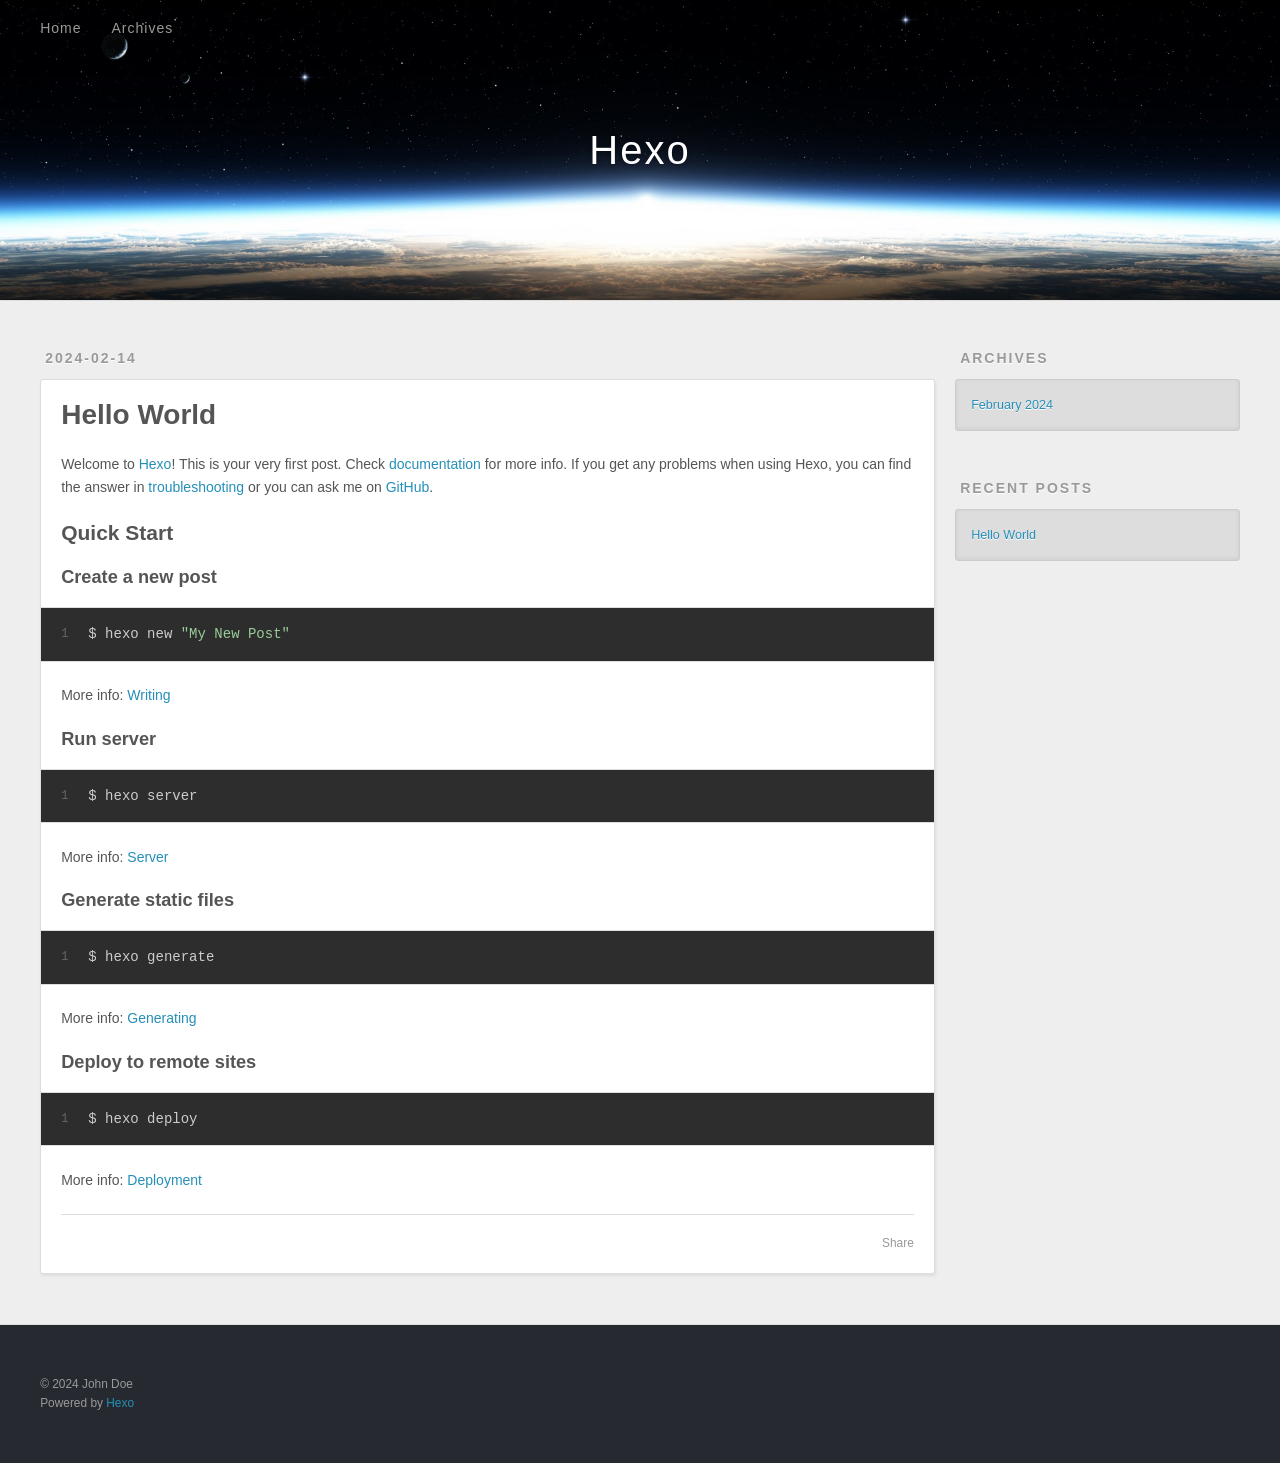
<file: index.html>
<!DOCTYPE html>
<html>
<head>
  <meta charset="utf-8">
  
  
  <title>Hexo</title>
  <meta name="viewport" content="width=device-width, initial-scale=1, shrink-to-fit=no">
  <meta property="og:type" content="website">
<meta property="og:title" content="Hexo">
<meta property="og:url" content="http://example.com/index.html">
<meta property="og:site_name" content="Hexo">
<meta property="og:locale" content="en_US">
<meta property="article:author" content="John Doe">
<meta name="twitter:card" content="summary">
  
    <link rel="alternate" href="/atom.xml" title="Hexo" type="application/atom+xml">
  
  
    <link rel="shortcut icon" href="/favicon.png">
  
  
  
<link rel="stylesheet" href="/css/style.css">

  
    
<link rel="stylesheet" href="/fancybox/jquery.fancybox.min.css">

  
  
<meta name="generator" content="Hexo 7.1.1"></head>

<body>
  <div id="container">
    <div id="wrap">
      <header id="header">
  <div id="banner"></div>
  <div id="header-outer" class="outer">
    <div id="header-title" class="inner">
      <h1 id="logo-wrap">
        <a href="/" id="logo">Hexo</a>
      </h1>
      
    </div>
    <div id="header-inner" class="inner">
      <nav id="main-nav">
        <a id="main-nav-toggle" class="nav-icon"><span class="fa fa-bars"></span></a>
        
          <a class="main-nav-link" href="/">Home</a>
        
          <a class="main-nav-link" href="/archives">Archives</a>
        
      </nav>
      <nav id="sub-nav">
        
        
          <a class="nav-icon" href="/atom.xml" title="RSS Feed"><span class="fa fa-rss"></span></a>
        
        <a class="nav-icon nav-search-btn" title="Search"><span class="fa fa-search"></span></a>
      </nav>
      <div id="search-form-wrap">
        <form action="//google.com/search" method="get" accept-charset="UTF-8" class="search-form"><input type="search" name="q" class="search-form-input" placeholder="Search"><button type="submit" class="search-form-submit">&#xF002;</button><input type="hidden" name="sitesearch" value="http://example.com"></form>
      </div>
    </div>
  </div>
</header>

      <div class="outer">
        <section id="main">
  
    <article id="post-hello-world" class="h-entry article article-type-post" itemprop="blogPost" itemscope itemtype="https://schema.org/BlogPosting">
  <div class="article-meta">
    <a href="/2024/02/14/hello-world/" class="article-date">
  <time class="dt-published" datetime="2024-02-14T13:59:32.841Z" itemprop="datePublished">2024-02-14</time>
</a>
    
  </div>
  <div class="article-inner">
    
    
      <header class="article-header">
        
  
    <h1 itemprop="name">
      <a class="p-name article-title" href="/2024/02/14/hello-world/">Hello World</a>
    </h1>
  

      </header>
    
    <div class="e-content article-entry" itemprop="articleBody">
      
        <p>Welcome to <a target="_blank" rel="noopener" href="https://hexo.io/">Hexo</a>! This is your very first post. Check <a target="_blank" rel="noopener" href="https://hexo.io/docs/">documentation</a> for more info. If you get any problems when using Hexo, you can find the answer in <a target="_blank" rel="noopener" href="https://hexo.io/docs/troubleshooting.html">troubleshooting</a> or you can ask me on <a target="_blank" rel="noopener" href="https://github.com/hexojs/hexo/issues">GitHub</a>.</p>
<h2 id="Quick-Start"><a href="#Quick-Start" class="headerlink" title="Quick Start"></a>Quick Start</h2><h3 id="Create-a-new-post"><a href="#Create-a-new-post" class="headerlink" title="Create a new post"></a>Create a new post</h3><figure class="highlight bash"><table><tr><td class="gutter"><pre><span class="line">1</span><br></pre></td><td class="code"><pre><span class="line">$ hexo new <span class="string">&quot;My New Post&quot;</span></span><br></pre></td></tr></table></figure>

<p>More info: <a target="_blank" rel="noopener" href="https://hexo.io/docs/writing.html">Writing</a></p>
<h3 id="Run-server"><a href="#Run-server" class="headerlink" title="Run server"></a>Run server</h3><figure class="highlight bash"><table><tr><td class="gutter"><pre><span class="line">1</span><br></pre></td><td class="code"><pre><span class="line">$ hexo server</span><br></pre></td></tr></table></figure>

<p>More info: <a target="_blank" rel="noopener" href="https://hexo.io/docs/server.html">Server</a></p>
<h3 id="Generate-static-files"><a href="#Generate-static-files" class="headerlink" title="Generate static files"></a>Generate static files</h3><figure class="highlight bash"><table><tr><td class="gutter"><pre><span class="line">1</span><br></pre></td><td class="code"><pre><span class="line">$ hexo generate</span><br></pre></td></tr></table></figure>

<p>More info: <a target="_blank" rel="noopener" href="https://hexo.io/docs/generating.html">Generating</a></p>
<h3 id="Deploy-to-remote-sites"><a href="#Deploy-to-remote-sites" class="headerlink" title="Deploy to remote sites"></a>Deploy to remote sites</h3><figure class="highlight bash"><table><tr><td class="gutter"><pre><span class="line">1</span><br></pre></td><td class="code"><pre><span class="line">$ hexo deploy</span><br></pre></td></tr></table></figure>

<p>More info: <a target="_blank" rel="noopener" href="https://hexo.io/docs/one-command-deployment.html">Deployment</a></p>

      
    </div>
    <footer class="article-footer">
      <a data-url="http://example.com/2024/02/14/hello-world/" data-id="clslv1ocb0000jsuz7zkfahkt" data-title="Hello World" class="article-share-link"><span class="fa fa-share">Share</span></a>
      
      
      
    </footer>
  </div>
  
</article>



  


</section>
        
          <aside id="sidebar">
  
    

  
    

  
    
  
    
  <div class="widget-wrap">
    <h3 class="widget-title">Archives</h3>
    <div class="widget">
      <ul class="archive-list"><li class="archive-list-item"><a class="archive-list-link" href="/archives/2024/02/">February 2024</a></li></ul>
    </div>
  </div>


  
    
  <div class="widget-wrap">
    <h3 class="widget-title">Recent Posts</h3>
    <div class="widget">
      <ul>
        
          <li>
            <a href="/2024/02/14/hello-world/">Hello World</a>
          </li>
        
      </ul>
    </div>
  </div>

  
</aside>
        
      </div>
      <footer id="footer">
  
  <div class="outer">
    <div id="footer-info" class="inner">
      
      &copy; 2024 John Doe<br>
      Powered by <a href="https://hexo.io/" target="_blank">Hexo</a>
    </div>
  </div>
</footer>

    </div>
    <nav id="mobile-nav">
  
    <a href="/" class="mobile-nav-link">Home</a>
  
    <a href="/archives" class="mobile-nav-link">Archives</a>
  
</nav>
    


<script src="/js/jquery-3.6.4.min.js"></script>



  
<script src="/fancybox/jquery.fancybox.min.js"></script>




<script src="/js/script.js"></script>





  </div>
</body>
</html>
</file>
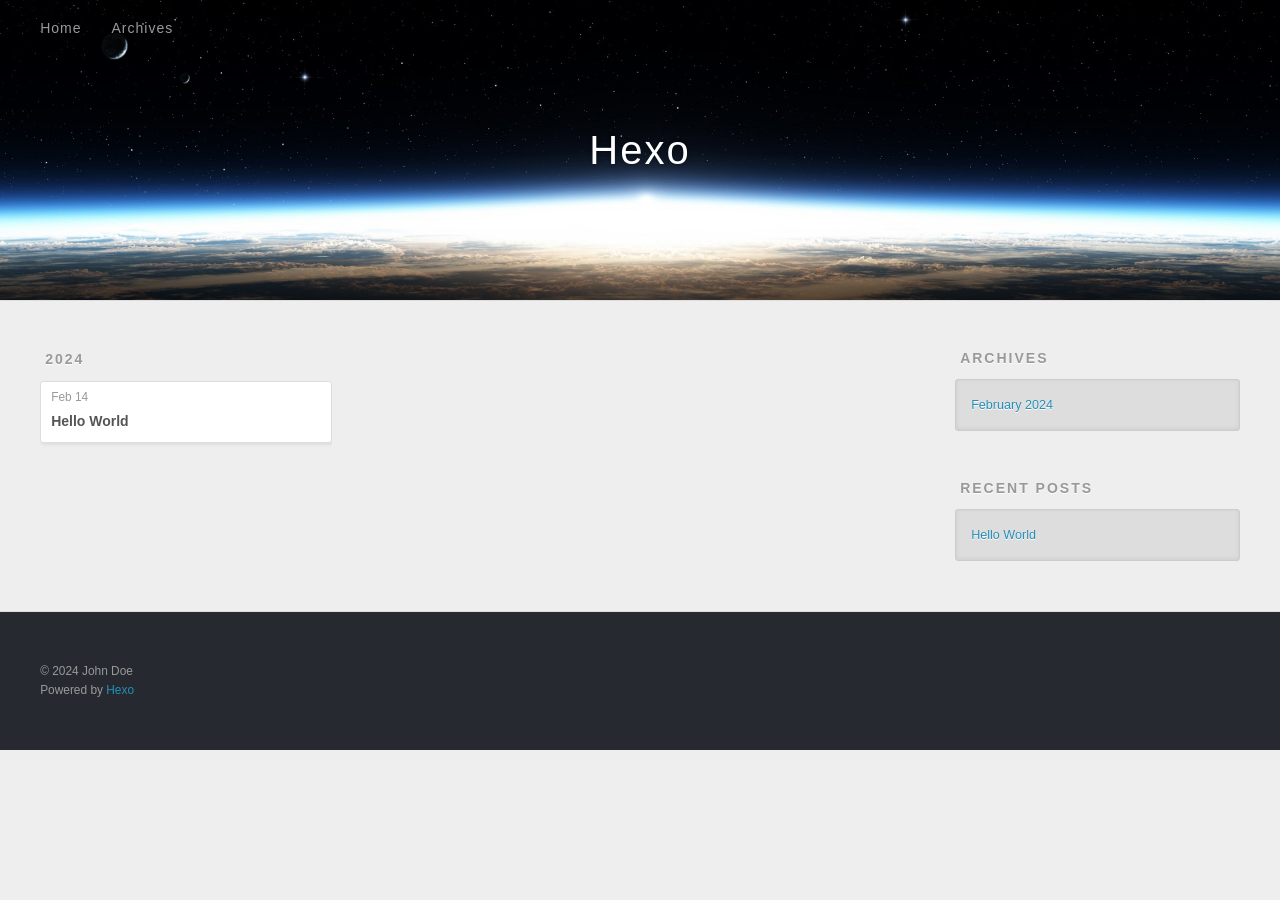
<file: archives/index.html>
<!DOCTYPE html>
<html>
<head>
  <meta charset="utf-8">
  
  
  <title>Archives | Hexo</title>
  <meta name="viewport" content="width=device-width, initial-scale=1, shrink-to-fit=no">
  <meta property="og:type" content="website">
<meta property="og:title" content="Hexo">
<meta property="og:url" content="http://example.com/archives/index.html">
<meta property="og:site_name" content="Hexo">
<meta property="og:locale" content="en_US">
<meta property="article:author" content="John Doe">
<meta name="twitter:card" content="summary">
  
    <link rel="alternate" href="/atom.xml" title="Hexo" type="application/atom+xml">
  
  
    <link rel="shortcut icon" href="/favicon.png">
  
  
  
<link rel="stylesheet" href="/css/style.css">

  
    
<link rel="stylesheet" href="/fancybox/jquery.fancybox.min.css">

  
  
<meta name="generator" content="Hexo 7.1.1"></head>

<body>
  <div id="container">
    <div id="wrap">
      <header id="header">
  <div id="banner"></div>
  <div id="header-outer" class="outer">
    <div id="header-title" class="inner">
      <h1 id="logo-wrap">
        <a href="/" id="logo">Hexo</a>
      </h1>
      
    </div>
    <div id="header-inner" class="inner">
      <nav id="main-nav">
        <a id="main-nav-toggle" class="nav-icon"><span class="fa fa-bars"></span></a>
        
          <a class="main-nav-link" href="/">Home</a>
        
          <a class="main-nav-link" href="/archives">Archives</a>
        
      </nav>
      <nav id="sub-nav">
        
        
          <a class="nav-icon" href="/atom.xml" title="RSS Feed"><span class="fa fa-rss"></span></a>
        
        <a class="nav-icon nav-search-btn" title="Search"><span class="fa fa-search"></span></a>
      </nav>
      <div id="search-form-wrap">
        <form action="//google.com/search" method="get" accept-charset="UTF-8" class="search-form"><input type="search" name="q" class="search-form-input" placeholder="Search"><button type="submit" class="search-form-submit">&#xF002;</button><input type="hidden" name="sitesearch" value="http://example.com"></form>
      </div>
    </div>
  </div>
</header>

      <div class="outer">
        <section id="main">
  
  
    
    
      
      
      <section class="archives-wrap">
        <div class="archive-year-wrap">
          <a href="/archives/2024" class="archive-year">2024</a>
        </div>
        <div class="archives">
    
    <article class="archive-article archive-type-post">
  <div class="archive-article-inner">
    <header class="archive-article-header">
      <a href="/2024/02/14/hello-world/" class="archive-article-date">
  <time class="dt-published" datetime="2024-02-14T13:59:32.841Z" itemprop="datePublished">Feb 14</time>
</a>
      
  
    <h1 itemprop="name">
      <a class="archive-article-title" href="/2024/02/14/hello-world/">Hello World</a>
    </h1>
  

    </header>
  </div>
</article>
  
  
    </div></section>
  


</section>
        
          <aside id="sidebar">
  
    

  
    

  
    
  
    
  <div class="widget-wrap">
    <h3 class="widget-title">Archives</h3>
    <div class="widget">
      <ul class="archive-list"><li class="archive-list-item"><a class="archive-list-link" href="/archives/2024/02/">February 2024</a></li></ul>
    </div>
  </div>


  
    
  <div class="widget-wrap">
    <h3 class="widget-title">Recent Posts</h3>
    <div class="widget">
      <ul>
        
          <li>
            <a href="/2024/02/14/hello-world/">Hello World</a>
          </li>
        
      </ul>
    </div>
  </div>

  
</aside>
        
      </div>
      <footer id="footer">
  
  <div class="outer">
    <div id="footer-info" class="inner">
      
      &copy; 2024 John Doe<br>
      Powered by <a href="https://hexo.io/" target="_blank">Hexo</a>
    </div>
  </div>
</footer>

    </div>
    <nav id="mobile-nav">
  
    <a href="/" class="mobile-nav-link">Home</a>
  
    <a href="/archives" class="mobile-nav-link">Archives</a>
  
</nav>
    


<script src="/js/jquery-3.6.4.min.js"></script>



  
<script src="/fancybox/jquery.fancybox.min.js"></script>




<script src="/js/script.js"></script>





  </div>
</body>
</html>
</file>
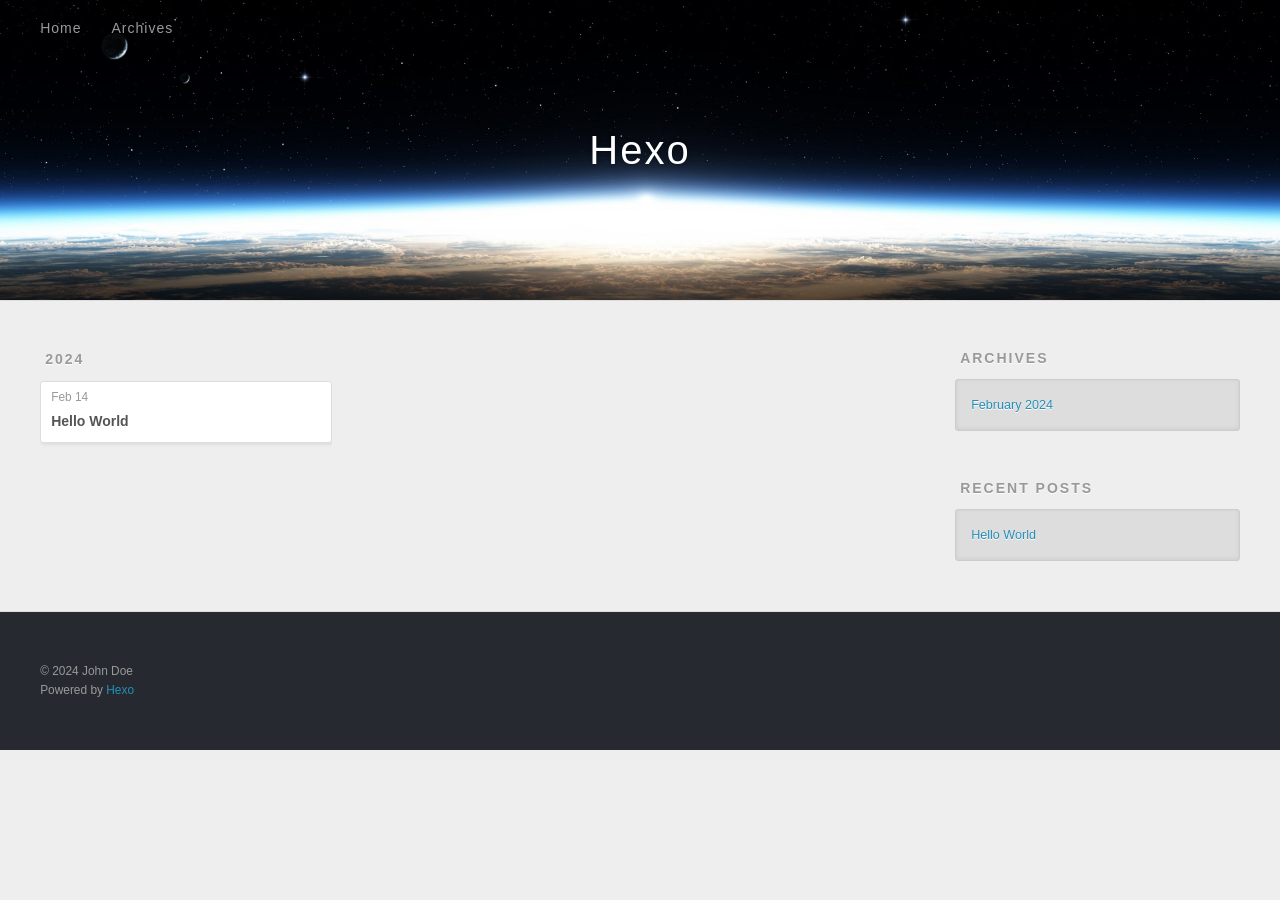
<file: archives/2024/index.html>
<!DOCTYPE html>
<html>
<head>
  <meta charset="utf-8">
  
  
  <title>Archives: 2024 | Hexo</title>
  <meta name="viewport" content="width=device-width, initial-scale=1, shrink-to-fit=no">
  <meta property="og:type" content="website">
<meta property="og:title" content="Hexo">
<meta property="og:url" content="http://example.com/archives/2024/index.html">
<meta property="og:site_name" content="Hexo">
<meta property="og:locale" content="en_US">
<meta property="article:author" content="John Doe">
<meta name="twitter:card" content="summary">
  
    <link rel="alternate" href="/atom.xml" title="Hexo" type="application/atom+xml">
  
  
    <link rel="shortcut icon" href="/favicon.png">
  
  
  
<link rel="stylesheet" href="/css/style.css">

  
    
<link rel="stylesheet" href="/fancybox/jquery.fancybox.min.css">

  
  
<meta name="generator" content="Hexo 7.1.1"></head>

<body>
  <div id="container">
    <div id="wrap">
      <header id="header">
  <div id="banner"></div>
  <div id="header-outer" class="outer">
    <div id="header-title" class="inner">
      <h1 id="logo-wrap">
        <a href="/" id="logo">Hexo</a>
      </h1>
      
    </div>
    <div id="header-inner" class="inner">
      <nav id="main-nav">
        <a id="main-nav-toggle" class="nav-icon"><span class="fa fa-bars"></span></a>
        
          <a class="main-nav-link" href="/">Home</a>
        
          <a class="main-nav-link" href="/archives">Archives</a>
        
      </nav>
      <nav id="sub-nav">
        
        
          <a class="nav-icon" href="/atom.xml" title="RSS Feed"><span class="fa fa-rss"></span></a>
        
        <a class="nav-icon nav-search-btn" title="Search"><span class="fa fa-search"></span></a>
      </nav>
      <div id="search-form-wrap">
        <form action="//google.com/search" method="get" accept-charset="UTF-8" class="search-form"><input type="search" name="q" class="search-form-input" placeholder="Search"><button type="submit" class="search-form-submit">&#xF002;</button><input type="hidden" name="sitesearch" value="http://example.com"></form>
      </div>
    </div>
  </div>
</header>

      <div class="outer">
        <section id="main">
  
  
    
    
      
      
      <section class="archives-wrap">
        <div class="archive-year-wrap">
          <a href="/archives/2024" class="archive-year">2024</a>
        </div>
        <div class="archives">
    
    <article class="archive-article archive-type-post">
  <div class="archive-article-inner">
    <header class="archive-article-header">
      <a href="/2024/02/14/hello-world/" class="archive-article-date">
  <time class="dt-published" datetime="2024-02-14T13:59:32.841Z" itemprop="datePublished">Feb 14</time>
</a>
      
  
    <h1 itemprop="name">
      <a class="archive-article-title" href="/2024/02/14/hello-world/">Hello World</a>
    </h1>
  

    </header>
  </div>
</article>
  
  
    </div></section>
  


</section>
        
          <aside id="sidebar">
  
    

  
    

  
    
  
    
  <div class="widget-wrap">
    <h3 class="widget-title">Archives</h3>
    <div class="widget">
      <ul class="archive-list"><li class="archive-list-item"><a class="archive-list-link" href="/archives/2024/02/">February 2024</a></li></ul>
    </div>
  </div>


  
    
  <div class="widget-wrap">
    <h3 class="widget-title">Recent Posts</h3>
    <div class="widget">
      <ul>
        
          <li>
            <a href="/2024/02/14/hello-world/">Hello World</a>
          </li>
        
      </ul>
    </div>
  </div>

  
</aside>
        
      </div>
      <footer id="footer">
  
  <div class="outer">
    <div id="footer-info" class="inner">
      
      &copy; 2024 John Doe<br>
      Powered by <a href="https://hexo.io/" target="_blank">Hexo</a>
    </div>
  </div>
</footer>

    </div>
    <nav id="mobile-nav">
  
    <a href="/" class="mobile-nav-link">Home</a>
  
    <a href="/archives" class="mobile-nav-link">Archives</a>
  
</nav>
    


<script src="/js/jquery-3.6.4.min.js"></script>



  
<script src="/fancybox/jquery.fancybox.min.js"></script>




<script src="/js/script.js"></script>





  </div>
</body>
</html>
</file>
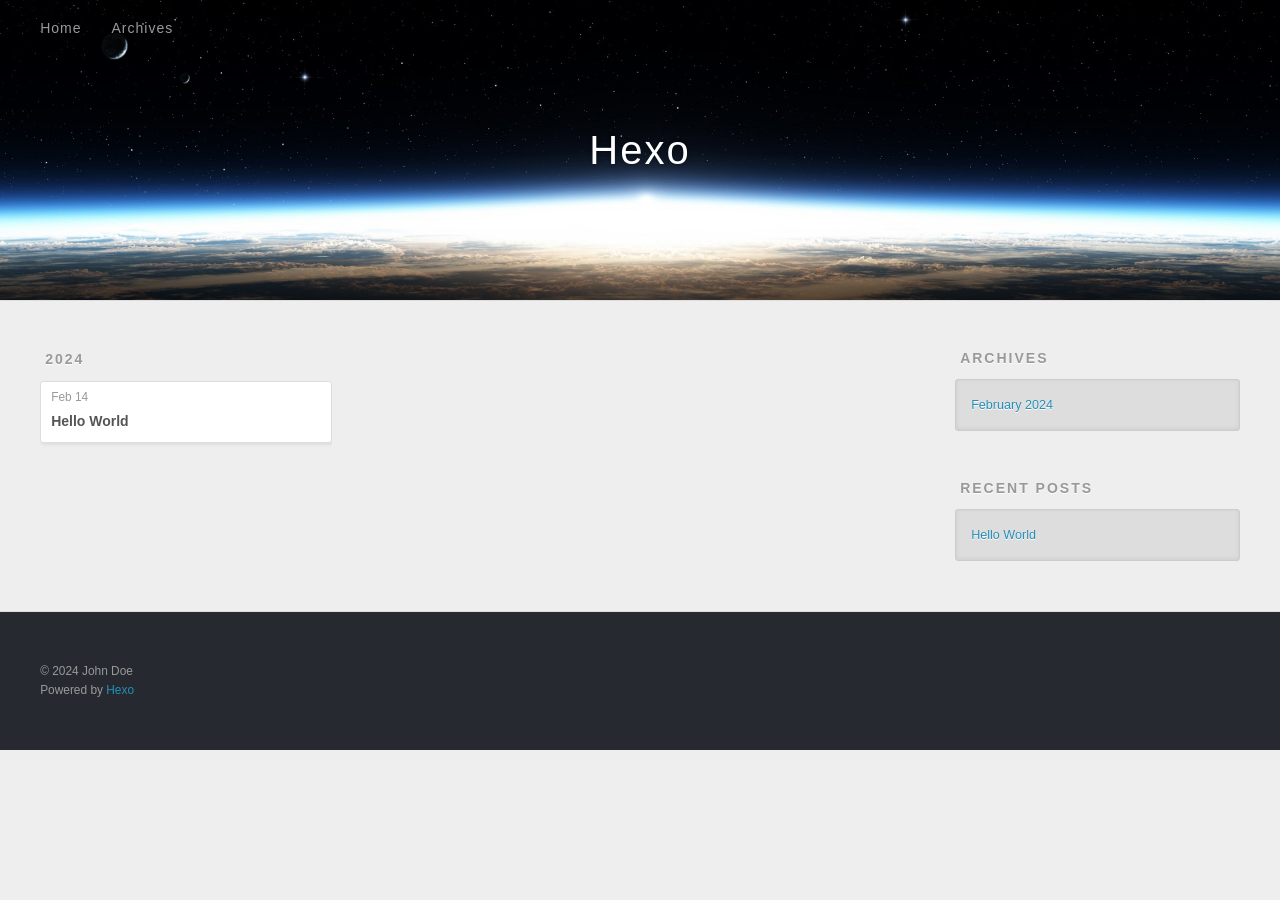
<file: archives/2024/02/index.html>
<!DOCTYPE html>
<html>
<head>
  <meta charset="utf-8">
  
  
  <title>Archives: 2024/2 | Hexo</title>
  <meta name="viewport" content="width=device-width, initial-scale=1, shrink-to-fit=no">
  <meta property="og:type" content="website">
<meta property="og:title" content="Hexo">
<meta property="og:url" content="http://example.com/archives/2024/02/index.html">
<meta property="og:site_name" content="Hexo">
<meta property="og:locale" content="en_US">
<meta property="article:author" content="John Doe">
<meta name="twitter:card" content="summary">
  
    <link rel="alternate" href="/atom.xml" title="Hexo" type="application/atom+xml">
  
  
    <link rel="shortcut icon" href="/favicon.png">
  
  
  
<link rel="stylesheet" href="/css/style.css">

  
    
<link rel="stylesheet" href="/fancybox/jquery.fancybox.min.css">

  
  
<meta name="generator" content="Hexo 7.1.1"></head>

<body>
  <div id="container">
    <div id="wrap">
      <header id="header">
  <div id="banner"></div>
  <div id="header-outer" class="outer">
    <div id="header-title" class="inner">
      <h1 id="logo-wrap">
        <a href="/" id="logo">Hexo</a>
      </h1>
      
    </div>
    <div id="header-inner" class="inner">
      <nav id="main-nav">
        <a id="main-nav-toggle" class="nav-icon"><span class="fa fa-bars"></span></a>
        
          <a class="main-nav-link" href="/">Home</a>
        
          <a class="main-nav-link" href="/archives">Archives</a>
        
      </nav>
      <nav id="sub-nav">
        
        
          <a class="nav-icon" href="/atom.xml" title="RSS Feed"><span class="fa fa-rss"></span></a>
        
        <a class="nav-icon nav-search-btn" title="Search"><span class="fa fa-search"></span></a>
      </nav>
      <div id="search-form-wrap">
        <form action="//google.com/search" method="get" accept-charset="UTF-8" class="search-form"><input type="search" name="q" class="search-form-input" placeholder="Search"><button type="submit" class="search-form-submit">&#xF002;</button><input type="hidden" name="sitesearch" value="http://example.com"></form>
      </div>
    </div>
  </div>
</header>

      <div class="outer">
        <section id="main">
  
  
    
    
      
      
      <section class="archives-wrap">
        <div class="archive-year-wrap">
          <a href="/archives/2024" class="archive-year">2024</a>
        </div>
        <div class="archives">
    
    <article class="archive-article archive-type-post">
  <div class="archive-article-inner">
    <header class="archive-article-header">
      <a href="/2024/02/14/hello-world/" class="archive-article-date">
  <time class="dt-published" datetime="2024-02-14T13:59:32.841Z" itemprop="datePublished">Feb 14</time>
</a>
      
  
    <h1 itemprop="name">
      <a class="archive-article-title" href="/2024/02/14/hello-world/">Hello World</a>
    </h1>
  

    </header>
  </div>
</article>
  
  
    </div></section>
  


</section>
        
          <aside id="sidebar">
  
    

  
    

  
    
  
    
  <div class="widget-wrap">
    <h3 class="widget-title">Archives</h3>
    <div class="widget">
      <ul class="archive-list"><li class="archive-list-item"><a class="archive-list-link" href="/archives/2024/02/">February 2024</a></li></ul>
    </div>
  </div>


  
    
  <div class="widget-wrap">
    <h3 class="widget-title">Recent Posts</h3>
    <div class="widget">
      <ul>
        
          <li>
            <a href="/2024/02/14/hello-world/">Hello World</a>
          </li>
        
      </ul>
    </div>
  </div>

  
</aside>
        
      </div>
      <footer id="footer">
  
  <div class="outer">
    <div id="footer-info" class="inner">
      
      &copy; 2024 John Doe<br>
      Powered by <a href="https://hexo.io/" target="_blank">Hexo</a>
    </div>
  </div>
</footer>

    </div>
    <nav id="mobile-nav">
  
    <a href="/" class="mobile-nav-link">Home</a>
  
    <a href="/archives" class="mobile-nav-link">Archives</a>
  
</nav>
    


<script src="/js/jquery-3.6.4.min.js"></script>



  
<script src="/fancybox/jquery.fancybox.min.js"></script>




<script src="/js/script.js"></script>





  </div>
</body>
</html>
</file>
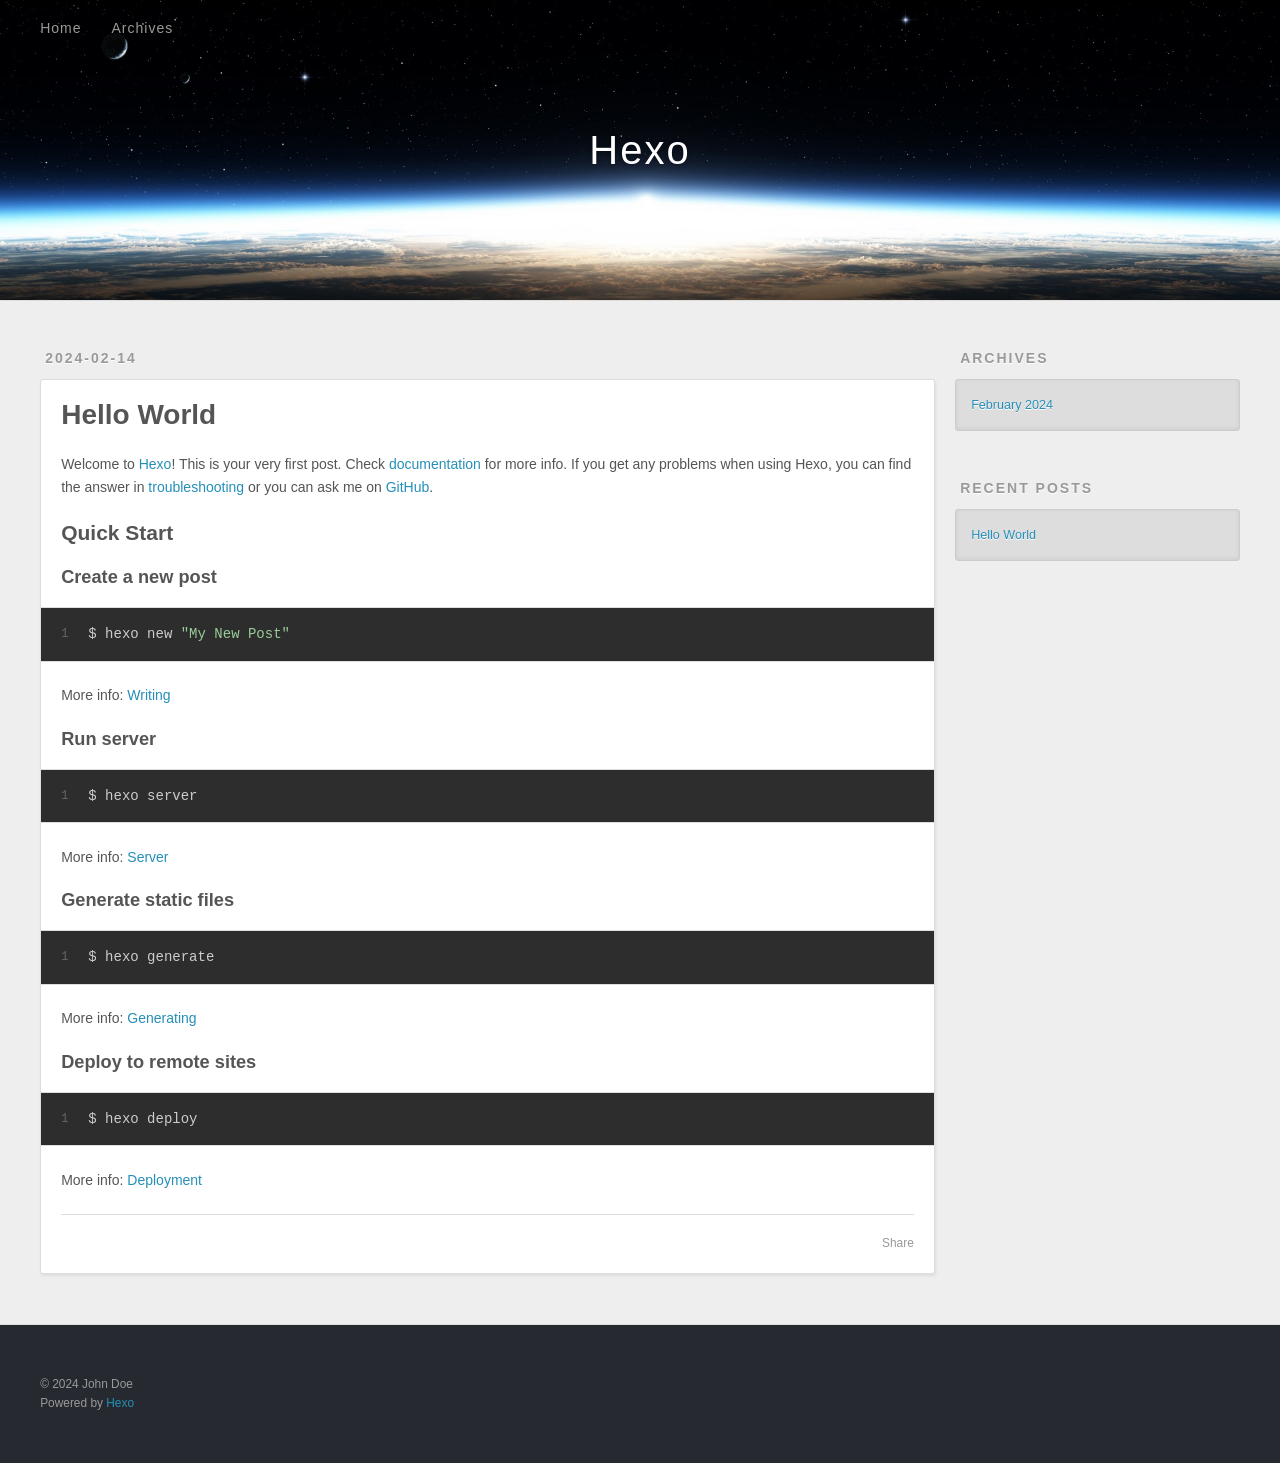
<file: 2024/02/14/hello-world/index.html>
<!DOCTYPE html>
<html>
<head>
  <meta charset="utf-8">
  
  
  <title>Hello World | Hexo</title>
  <meta name="viewport" content="width=device-width, initial-scale=1, shrink-to-fit=no">
  <meta name="description" content="Welcome to Hexo! This is your very first post. Check documentation for more info. If you get any problems when using Hexo, you can find the answer in troubleshooting or you can ask me on GitHub. Quick">
<meta property="og:type" content="article">
<meta property="og:title" content="Hello World">
<meta property="og:url" content="http://example.com/2024/02/14/hello-world/index.html">
<meta property="og:site_name" content="Hexo">
<meta property="og:description" content="Welcome to Hexo! This is your very first post. Check documentation for more info. If you get any problems when using Hexo, you can find the answer in troubleshooting or you can ask me on GitHub. Quick">
<meta property="og:locale" content="en_US">
<meta property="article:published_time" content="2024-02-14T13:59:32.841Z">
<meta property="article:modified_time" content="2024-02-14T13:59:32.841Z">
<meta property="article:author" content="John Doe">
<meta name="twitter:card" content="summary">
  
    <link rel="alternate" href="/atom.xml" title="Hexo" type="application/atom+xml">
  
  
    <link rel="shortcut icon" href="/favicon.png">
  
  
  
<link rel="stylesheet" href="/css/style.css">

  
    
<link rel="stylesheet" href="/fancybox/jquery.fancybox.min.css">

  
  
<meta name="generator" content="Hexo 7.1.1"></head>

<body>
  <div id="container">
    <div id="wrap">
      <header id="header">
  <div id="banner"></div>
  <div id="header-outer" class="outer">
    <div id="header-title" class="inner">
      <h1 id="logo-wrap">
        <a href="/" id="logo">Hexo</a>
      </h1>
      
    </div>
    <div id="header-inner" class="inner">
      <nav id="main-nav">
        <a id="main-nav-toggle" class="nav-icon"><span class="fa fa-bars"></span></a>
        
          <a class="main-nav-link" href="/">Home</a>
        
          <a class="main-nav-link" href="/archives">Archives</a>
        
      </nav>
      <nav id="sub-nav">
        
        
          <a class="nav-icon" href="/atom.xml" title="RSS Feed"><span class="fa fa-rss"></span></a>
        
        <a class="nav-icon nav-search-btn" title="Search"><span class="fa fa-search"></span></a>
      </nav>
      <div id="search-form-wrap">
        <form action="//google.com/search" method="get" accept-charset="UTF-8" class="search-form"><input type="search" name="q" class="search-form-input" placeholder="Search"><button type="submit" class="search-form-submit">&#xF002;</button><input type="hidden" name="sitesearch" value="http://example.com"></form>
      </div>
    </div>
  </div>
</header>

      <div class="outer">
        <section id="main"><article id="post-hello-world" class="h-entry article article-type-post" itemprop="blogPost" itemscope itemtype="https://schema.org/BlogPosting">
  <div class="article-meta">
    <a href="/2024/02/14/hello-world/" class="article-date">
  <time class="dt-published" datetime="2024-02-14T13:59:32.841Z" itemprop="datePublished">2024-02-14</time>
</a>
    
  </div>
  <div class="article-inner">
    
    
      <header class="article-header">
        
  
    <h1 class="p-name article-title" itemprop="headline name">
      Hello World
    </h1>
  

      </header>
    
    <div class="e-content article-entry" itemprop="articleBody">
      
        <p>Welcome to <a target="_blank" rel="noopener" href="https://hexo.io/">Hexo</a>! This is your very first post. Check <a target="_blank" rel="noopener" href="https://hexo.io/docs/">documentation</a> for more info. If you get any problems when using Hexo, you can find the answer in <a target="_blank" rel="noopener" href="https://hexo.io/docs/troubleshooting.html">troubleshooting</a> or you can ask me on <a target="_blank" rel="noopener" href="https://github.com/hexojs/hexo/issues">GitHub</a>.</p>
<h2 id="Quick-Start"><a href="#Quick-Start" class="headerlink" title="Quick Start"></a>Quick Start</h2><h3 id="Create-a-new-post"><a href="#Create-a-new-post" class="headerlink" title="Create a new post"></a>Create a new post</h3><figure class="highlight bash"><table><tr><td class="gutter"><pre><span class="line">1</span><br></pre></td><td class="code"><pre><span class="line">$ hexo new <span class="string">&quot;My New Post&quot;</span></span><br></pre></td></tr></table></figure>

<p>More info: <a target="_blank" rel="noopener" href="https://hexo.io/docs/writing.html">Writing</a></p>
<h3 id="Run-server"><a href="#Run-server" class="headerlink" title="Run server"></a>Run server</h3><figure class="highlight bash"><table><tr><td class="gutter"><pre><span class="line">1</span><br></pre></td><td class="code"><pre><span class="line">$ hexo server</span><br></pre></td></tr></table></figure>

<p>More info: <a target="_blank" rel="noopener" href="https://hexo.io/docs/server.html">Server</a></p>
<h3 id="Generate-static-files"><a href="#Generate-static-files" class="headerlink" title="Generate static files"></a>Generate static files</h3><figure class="highlight bash"><table><tr><td class="gutter"><pre><span class="line">1</span><br></pre></td><td class="code"><pre><span class="line">$ hexo generate</span><br></pre></td></tr></table></figure>

<p>More info: <a target="_blank" rel="noopener" href="https://hexo.io/docs/generating.html">Generating</a></p>
<h3 id="Deploy-to-remote-sites"><a href="#Deploy-to-remote-sites" class="headerlink" title="Deploy to remote sites"></a>Deploy to remote sites</h3><figure class="highlight bash"><table><tr><td class="gutter"><pre><span class="line">1</span><br></pre></td><td class="code"><pre><span class="line">$ hexo deploy</span><br></pre></td></tr></table></figure>

<p>More info: <a target="_blank" rel="noopener" href="https://hexo.io/docs/one-command-deployment.html">Deployment</a></p>

      
    </div>
    <footer class="article-footer">
      <a data-url="http://example.com/2024/02/14/hello-world/" data-id="clslv1ocb0000jsuz7zkfahkt" data-title="Hello World" class="article-share-link"><span class="fa fa-share">Share</span></a>
      
      
      
    </footer>
  </div>
  
    
  
</article>


</section>
        
          <aside id="sidebar">
  
    

  
    

  
    
  
    
  <div class="widget-wrap">
    <h3 class="widget-title">Archives</h3>
    <div class="widget">
      <ul class="archive-list"><li class="archive-list-item"><a class="archive-list-link" href="/archives/2024/02/">February 2024</a></li></ul>
    </div>
  </div>


  
    
  <div class="widget-wrap">
    <h3 class="widget-title">Recent Posts</h3>
    <div class="widget">
      <ul>
        
          <li>
            <a href="/2024/02/14/hello-world/">Hello World</a>
          </li>
        
      </ul>
    </div>
  </div>

  
</aside>
        
      </div>
      <footer id="footer">
  
  <div class="outer">
    <div id="footer-info" class="inner">
      
      &copy; 2024 John Doe<br>
      Powered by <a href="https://hexo.io/" target="_blank">Hexo</a>
    </div>
  </div>
</footer>

    </div>
    <nav id="mobile-nav">
  
    <a href="/" class="mobile-nav-link">Home</a>
  
    <a href="/archives" class="mobile-nav-link">Archives</a>
  
</nav>
    


<script src="/js/jquery-3.6.4.min.js"></script>



  
<script src="/fancybox/jquery.fancybox.min.js"></script>




<script src="/js/script.js"></script>





  </div>
</body>
</html>
</file>
<file: css/style.css>
body {
  width: 100%;
}
body:before,
body:after {
  content: "";
  display: table;
}
body:after {
  clear: both;
}
html,
body,
div,
span,
applet,
object,
iframe,
h1,
h2,
h3,
h4,
h5,
h6,
p,
blockquote,
pre,
a,
abbr,
acronym,
address,
big,
cite,
code,
del,
dfn,
em,
img,
ins,
kbd,
q,
s,
samp,
small,
strike,
strong,
sub,
sup,
tt,
var,
dl,
dt,
dd,
ol,
ul,
li,
fieldset,
form,
label,
legend,
table,
caption,
tbody,
tfoot,
thead,
tr,
th,
td {
  margin: 0;
  padding: 0;
  border: 0;
  outline: 0;
  font-weight: inherit;
  font-style: inherit;
  font-family: inherit;
  font-size: 100%;
  vertical-align: baseline;
}
body {
  line-height: 1;
  color: #000;
  background: #fff;
}
ol,
ul {
  list-style: none;
}
table {
  border-collapse: separate;
  border-spacing: 0;
  vertical-align: middle;
}
caption,
th,
td {
  text-align: left;
  font-weight: normal;
  vertical-align: middle;
}
a img {
  border: none;
}
input,
button {
  margin: 0;
  padding: 0;
}
input::-moz-focus-inner,
button::-moz-focus-inner {
  border: 0;
  padding: 0;
}
html,
body,
#container {
  height: 100%;
}
body {
  background: #eee;
  font: 14px -apple-system, BlinkMacSystemFont, "Segoe UI", "Roboto", "Oxygen", "Ubuntu", "Cantarell", "Fira Sans", "Droid Sans", "Helvetica Neue", sans-serif;
  -webkit-text-size-adjust: 100%;
}
.outer {
  max-width: 1220px;
  margin: 0 auto;
  padding: 0 20px;
}
.outer:before,
.outer:after {
  content: "";
  display: table;
}
.outer:after {
  clear: both;
}
.inner {
  display: inline;
  float: left;
  width: 98.33333333333333%;
  margin: 0 0.833333333333333%;
}
.left,
.alignleft {
  float: left;
}
.right,
.alignright {
  float: right;
}
.clear {
  clear: both;
}
#container {
  position: relative;
}
.mobile-nav-on {
  overflow: hidden;
}
#wrap {
  height: 100%;
  width: 100%;
  position: absolute;
  top: 0;
  left: 0;
  -webkit-transition: 0.2s ease-out;
  -moz-transition: 0.2s ease-out;
  -ms-transition: 0.2s ease-out;
  transition: 0.2s ease-out;
  z-index: 1;
  background: #eee;
}
.mobile-nav-on #wrap {
  left: 280px;
}
@media screen and (min-width: 768px) {
  #main {
    display: inline;
    float: left;
    width: 73.33333333333333%;
    margin: 0 0.833333333333333%;
  }
}
.article-date,
.article-category-link,
.archive-year,
.widget-title {
  text-decoration: none;
  text-transform: uppercase;
  letter-spacing: 2px;
  color: #999;
  margin-bottom: 1em;
  margin-left: 5px;
  line-height: 1em;
  text-shadow: 0 1px #fff;
  font-weight: bold;
}
.article-inner,
.archive-article-inner {
  background: #fff;
  -webkit-box-shadow: 1px 2px 3px #ddd;
  box-shadow: 1px 2px 3px #ddd;
  border: 1px solid #ddd;
  border-radius: 3px;
}
.article-entry h1,
.widget h1 {
  font-size: 2em;
}
.article-entry h2,
.widget h2 {
  font-size: 1.5em;
}
.article-entry h3,
.widget h3 {
  font-size: 1.3em;
}
.article-entry h4,
.widget h4 {
  font-size: 1.2em;
}
.article-entry h5,
.widget h5 {
  font-size: 1em;
}
.article-entry h6,
.widget h6 {
  font-size: 1em;
  color: #999;
}
.article-entry hr,
.widget hr {
  border: 1px dashed #ddd;
}
.article-entry strong,
.widget strong {
  font-weight: bold;
}
.article-entry em,
.widget em,
.article-entry cite,
.widget cite {
  font-style: italic;
}
.article-entry sup,
.widget sup,
.article-entry sub,
.widget sub {
  font-size: 0.75em;
  line-height: 0;
  position: relative;
  vertical-align: baseline;
}
.article-entry sup,
.widget sup {
  top: -0.5em;
}
.article-entry sub,
.widget sub {
  bottom: -0.2em;
}
.article-entry small,
.widget small {
  font-size: 0.85em;
}
.article-entry acronym,
.widget acronym,
.article-entry abbr,
.widget abbr {
  border-bottom: 1px dotted;
}
.article-entry ul,
.widget ul,
.article-entry ol,
.widget ol,
.article-entry dl,
.widget dl {
  margin: 0 20px;
  line-height: 1.6em;
}
.article-entry ul ul,
.widget ul ul,
.article-entry ol ul,
.widget ol ul,
.article-entry ul ol,
.widget ul ol,
.article-entry ol ol,
.widget ol ol {
  margin-top: 0;
  margin-bottom: 0;
}
.article-entry ul,
.widget ul {
  list-style: disc;
}
.article-entry ol,
.widget ol {
  list-style: decimal;
}
.article-entry dt,
.widget dt {
  font-weight: bold;
}
#header {
  height: 300px;
  position: relative;
  border-bottom: 1px solid #ddd;
}
#header:before,
#header:after {
  content: "";
  position: absolute;
  left: 0;
  right: 0;
  height: 40px;
}
#header:before {
  top: 0;
  background: -webkit-linear-gradient(rgba(0,0,0,0.2), transparent);
  background: -moz-linear-gradient(rgba(0,0,0,0.2), transparent);
  background: -ms-linear-gradient(rgba(0,0,0,0.2), transparent);
  background: linear-gradient(rgba(0,0,0,0.2), transparent);
}
#header:after {
  bottom: 0;
  background: -webkit-linear-gradient(transparent, rgba(0,0,0,0.2));
  background: -moz-linear-gradient(transparent, rgba(0,0,0,0.2));
  background: -ms-linear-gradient(transparent, rgba(0,0,0,0.2));
  background: linear-gradient(transparent, rgba(0,0,0,0.2));
}
#header-outer {
  height: 100%;
  position: relative;
}
#header-inner {
  position: relative;
  overflow: hidden;
}
#banner {
  position: absolute;
  top: 0;
  left: 0;
  width: 100%;
  height: 100%;
  background: url("images/banner.jpg") center #000;
  background-size: cover;
  z-index: -1;
}
#header-title {
  text-align: center;
  height: 40px;
  position: absolute;
  top: 50%;
  left: 0;
  margin-top: -20px;
}
#logo,
#subtitle {
  text-decoration: none;
  color: #fff;
  font-weight: 300;
  text-shadow: 0 1px 4px rgba(0,0,0,0.3);
}
#logo {
  font-size: 40px;
  line-height: 40px;
  letter-spacing: 2px;
}
#subtitle {
  font-size: 16px;
  line-height: 16px;
  letter-spacing: 1px;
}
#subtitle-wrap {
  margin-top: 16px;
}
#main-nav {
  float: left;
  margin-left: -15px;
}
.nav-icon,
.main-nav-link {
  float: left;
  color: #fff;
  opacity: 0.6;
  text-decoration: none;
  text-shadow: 0 1px rgba(0,0,0,0.2);
  -webkit-transition: opacity 0.2s;
  -moz-transition: opacity 0.2s;
  -ms-transition: opacity 0.2s;
  transition: opacity 0.2s;
  display: block;
  padding: 20px 15px;
}
.nav-icon:hover,
.main-nav-link:hover {
  opacity: 1;
}
.nav-icon {
  text-align: center;
  font-size: 14px;
  width: 14px;
  height: 14px;
  padding: 20px 15px;
  position: relative;
  cursor: pointer;
}
.main-nav-link {
  font-weight: 300;
  letter-spacing: 1px;
}
@media screen and (max-width: 479px) {
  .main-nav-link {
    display: none;
  }
}
#main-nav-toggle {
  display: none;
}
@media screen and (max-width: 479px) {
  #main-nav-toggle {
    display: block;
  }
}
#sub-nav {
  float: right;
  margin-right: -15px;
}
#search-form-wrap {
  position: absolute;
  top: 15px;
  width: 150px;
  height: 30px;
  right: -150px;
  opacity: 0;
  -webkit-transition: 0.2s ease-out;
  -moz-transition: 0.2s ease-out;
  -ms-transition: 0.2s ease-out;
  transition: 0.2s ease-out;
}
#search-form-wrap.on {
  opacity: 1;
  right: 0;
}
@media screen and (max-width: 479px) {
  #search-form-wrap {
    width: 100%;
    right: -100%;
  }
}
.search-form {
  position: absolute;
  top: 0;
  left: 0;
  right: 0;
  background: #fff;
  padding: 5px 15px;
  border-radius: 15px;
  -webkit-box-shadow: 0 0 10px rgba(0,0,0,0.3);
  box-shadow: 0 0 10px rgba(0,0,0,0.3);
}
.search-form-input {
  border: none;
  background: none;
  color: #555;
  width: 100%;
  font: 13px -apple-system, BlinkMacSystemFont, "Segoe UI", "Roboto", "Oxygen", "Ubuntu", "Cantarell", "Fira Sans", "Droid Sans", "Helvetica Neue", sans-serif;
  outline: none;
}
.search-form-input::-webkit-search-results-decoration,
.search-form-input::-webkit-search-cancel-button {
  -webkit-appearance: none;
}
.search-form-submit {
  position: absolute;
  top: 50%;
  right: 10px;
  margin-top: -7px;
  font: 13px ForkAwesome;
  border: none;
  background: none;
  color: #bbb;
  cursor: pointer;
}
.search-form-submit:hover,
.search-form-submit:focus {
  color: #777;
}
.article {
  margin: 50px 0;
}
.article-inner {
  overflow: hidden;
}
.article-meta:before,
.article-meta:after {
  content: "";
  display: table;
}
.article-meta:after {
  clear: both;
}
.article-date {
  float: left;
}
.article-category {
  float: left;
  line-height: 1em;
  color: #ccc;
  text-shadow: 0 1px #fff;
  margin-left: 8px;
}
.article-category:before {
  content: "\2022";
}
.article-category-link {
  margin: 0 12px 1em;
}
.article-header {
  padding: 20px 20px 0;
}
.article-title {
  text-decoration: none;
  font-size: 2em;
  font-weight: bold;
  color: #555;
  line-height: 1.1em;
  -webkit-transition: color 0.2s;
  -moz-transition: color 0.2s;
  -ms-transition: color 0.2s;
  transition: color 0.2s;
}
a.article-title:hover {
  color: #258fb8;
}
.article-entry {
  color: #555;
  padding: 0 20px;
}
.article-entry:before,
.article-entry:after {
  content: "";
  display: table;
}
.article-entry:after {
  clear: both;
}
.article-entry p,
.article-entry table {
  line-height: 1.6em;
  margin: 1.6em 0;
}
.article-entry h1,
.article-entry h2,
.article-entry h3,
.article-entry h4,
.article-entry h5,
.article-entry h6 {
  font-weight: bold;
}
.article-entry h1,
.article-entry h2,
.article-entry h3,
.article-entry h4,
.article-entry h5,
.article-entry h6 {
  line-height: 1.1em;
  margin: 1.1em 0;
}
.article-entry a {
  color: #258fb8;
  text-decoration: none;
}
.article-entry a:hover {
  text-decoration: underline;
}
.article-entry ul,
.article-entry ol,
.article-entry dl {
  margin-top: 1.6em;
  margin-bottom: 1.6em;
}
.article-entry img,
.article-entry video {
  max-width: 100%;
  height: auto;
  display: block;
  margin: auto;
}
.article-entry iframe {
  border: none;
}
.article-entry table {
  width: 100%;
  border-collapse: collapse;
  border-spacing: 0;
}
.article-entry th {
  font-weight: bold;
  border-bottom: 3px solid #ddd;
  padding-bottom: 0.5em;
}
.article-entry td {
  border-bottom: 1px solid #ddd;
  padding: 10px 0;
}
.article-entry blockquote {
  font-family: Georgia, "Times New Roman", serif;
  margin: 1.6em 20px;
  text-align: center;
}
.article-entry blockquote footer {
  font-size: 14px;
  margin: 1.6em 0;
  font-family: -apple-system, BlinkMacSystemFont, "Segoe UI", "Roboto", "Oxygen", "Ubuntu", "Cantarell", "Fira Sans", "Droid Sans", "Helvetica Neue", sans-serif;
}
.article-entry blockquote footer cite:before {
  content: "—";
  padding: 0 0.5em;
}
.article-entry .pullquote {
  text-align: left;
  width: 45%;
  margin: 0;
}
.article-entry .pullquote.left {
  margin-left: 0.5em;
  margin-right: 1em;
}
.article-entry .pullquote.right {
  margin-right: 0.5em;
  margin-left: 1em;
}
.article-entry .caption {
  color: #999;
  display: block;
  font-size: 0.9em;
  margin-top: 0.5em;
  position: relative;
  text-align: center;
}
.article-entry .video-container {
  position: relative;
  padding-top: 56.25%;
  height: 0;
  overflow: hidden;
}
.article-entry .video-container iframe,
.article-entry .video-container object,
.article-entry .video-container embed {
  position: absolute;
  top: 0;
  left: 0;
  width: 100%;
  height: 100%;
  margin-top: 0;
}
.article-more-link a {
  display: inline-block;
  line-height: 1em;
  padding: 6px 15px;
  border-radius: 15px;
  background: #eee;
  color: #999;
  text-shadow: 0 1px #fff;
  text-decoration: none;
}
.article-more-link a:hover {
  background: #258fb8;
  color: #fff;
  text-decoration: none;
  text-shadow: 0 1px #1e7293;
}
.article-footer {
  font-size: 0.85em;
  line-height: 1.6em;
  border-top: 1px solid #ddd;
  padding-top: 1.6em;
  margin: 0 20px 20px;
}
.article-footer:before,
.article-footer:after {
  content: "";
  display: table;
}
.article-footer:after {
  clear: both;
}
.article-footer a {
  color: #999;
  text-decoration: none;
}
.article-footer a:hover {
  color: #555;
}
.article-tag-list-item {
  float: left;
  margin-right: 10px;
}
.article-tag-list-link:before {
  content: "#";
}
.article-comment-link {
  float: right;
}
.article-comment-link:before {
  padding-right: 8px;
}
.article-share-link {
  cursor: pointer;
  float: right;
  margin-left: 20px;
}
.article-share-link:before {
  padding-right: 6px;
}
#article-nav {
  position: relative;
}
#article-nav:before,
#article-nav:after {
  content: "";
  display: table;
}
#article-nav:after {
  clear: both;
}
@media screen and (min-width: 768px) {
  #article-nav {
    margin: 50px 0;
  }
  #article-nav:before {
    width: 8px;
    height: 8px;
    position: absolute;
    top: 50%;
    left: 50%;
    margin-top: -4px;
    margin-left: -4px;
    content: "";
    border-radius: 50%;
    background: #ddd;
    -webkit-box-shadow: 0 1px 2px #fff;
    box-shadow: 0 1px 2px #fff;
  }
}
.article-nav-link-wrap {
  text-decoration: none;
  text-shadow: 0 1px #fff;
  color: #999;
  -webkit-box-sizing: border-box;
  -moz-box-sizing: border-box;
  box-sizing: border-box;
  margin-top: 50px;
  text-align: center;
  display: block;
}
.article-nav-link-wrap:hover {
  color: #555;
}
@media screen and (min-width: 768px) {
  .article-nav-link-wrap {
    width: 50%;
    margin-top: 0;
  }
}
@media screen and (min-width: 768px) {
  #article-nav-newer {
    float: left;
    text-align: right;
    padding-right: 20px;
  }
}
@media screen and (min-width: 768px) {
  #article-nav-older {
    float: right;
    text-align: left;
    padding-left: 20px;
  }
}
.article-nav-caption {
  text-transform: uppercase;
  letter-spacing: 2px;
  color: #ddd;
  line-height: 1em;
  font-weight: bold;
}
#article-nav-newer .article-nav-caption {
  margin-right: -2px;
}
.article-nav-title {
  font-size: 0.85em;
  line-height: 1.6em;
  margin-top: 0.5em;
}
.article-share-box {
  position: absolute;
  display: none;
  background: #fff;
  -webkit-box-shadow: 1px 2px 10px rgba(0,0,0,0.2);
  box-shadow: 1px 2px 10px rgba(0,0,0,0.2);
  border-radius: 3px;
  margin-left: -145px;
  overflow: hidden;
  z-index: 1;
}
.article-share-box.on {
  display: block;
}
.article-share-input {
  width: 100%;
  background: none;
  -webkit-box-sizing: border-box;
  -moz-box-sizing: border-box;
  box-sizing: border-box;
  font: 14px -apple-system, BlinkMacSystemFont, "Segoe UI", "Roboto", "Oxygen", "Ubuntu", "Cantarell", "Fira Sans", "Droid Sans", "Helvetica Neue", sans-serif;
  padding: 0 15px;
  color: #555;
  outline: none;
  border: 1px solid #ddd;
  border-radius: 3px 3px 0 0;
  height: 36px;
  line-height: 36px;
}
.article-share-links {
  background: #eee;
}
.article-share-links:before,
.article-share-links:after {
  content: "";
  display: table;
}
.article-share-links:after {
  clear: both;
}
.article-share-twitter,
.article-share-facebook,
.article-share-pinterest,
.article-share-linkedin {
  width: 50px;
  height: 36px;
  display: block;
  float: left;
  position: relative;
  color: #999;
  text-shadow: 0 1px #fff;
}
.article-share-twitter:before,
.article-share-facebook:before,
.article-share-pinterest:before,
.article-share-linkedin:before {
  font-size: 20px;
  width: 20px;
  height: 20px;
  position: absolute;
  top: 50%;
  left: 50%;
  margin-top: -10px;
  margin-left: -10px;
  text-align: center;
}
.article-share-twitter:hover,
.article-share-facebook:hover,
.article-share-pinterest:hover,
.article-share-linkedin:hover {
  color: #fff;
}
.article-share-twitter:hover {
  background: #00aced;
  text-shadow: 0 1px #008abe;
}
.article-share-facebook:hover {
  background: #3b5998;
  text-shadow: 0 1px #2f477a;
}
.article-share-pinterest:hover {
  background: #cb2027;
  text-shadow: 0 1px #a21a1f;
}
.article-share-linkedin:hover {
  background: #0077b5;
  text-shadow: 0 1px #005f91;
}
.article-gallery {
  background: #000;
  position: relative;
}
.article-gallery-photos {
  position: relative;
  overflow: hidden;
}
.article-gallery-img {
  display: none;
  max-width: 100%;
}
.article-gallery-img:first-child {
  display: block;
}
.article-gallery-img.loaded {
  position: absolute;
  display: block;
}
.article-gallery-img img {
  display: block;
  max-width: 100%;
  margin: 0 auto;
}
#comments {
  background: #fff;
  -webkit-box-shadow: 1px 2px 3px #ddd;
  box-shadow: 1px 2px 3px #ddd;
  padding: 20px;
  border: 1px solid #ddd;
  border-radius: 3px;
  margin: 50px 0;
}
#comments a {
  color: #258fb8;
}
.archives-wrap {
  margin: 50px 0;
}
.archives:before,
.archives:after {
  content: "";
  display: table;
}
.archives:after {
  clear: both;
}
.archive-year-wrap {
  margin-bottom: 1em;
}
.archives {
  -webkit-column-gap: 10px;
  -moz-column-gap: 10px;
  column-gap: 10px;
}
@media screen and (min-width: 480px) and (max-width: 767px) {
  .archives {
    -webkit-column-count: 2;
    -moz-column-count: 2;
    column-count: 2;
  }
}
@media screen and (min-width: 768px) {
  .archives {
    -webkit-column-count: 3;
    -moz-column-count: 3;
    column-count: 3;
  }
}
.archive-article {
  -webkit-column-break-inside: avoid;
  page-break-inside: avoid;
  overflow: hidden;
  break-inside: avoid-column;
}
.archive-article-inner {
  padding: 10px;
  margin-bottom: 15px;
}
.archive-article-title {
  text-decoration: none;
  font-weight: bold;
  color: #555;
  -webkit-transition: color 0.2s;
  -moz-transition: color 0.2s;
  -ms-transition: color 0.2s;
  transition: color 0.2s;
  line-height: 1.6em;
}
.archive-article-title:hover {
  color: #258fb8;
}
.archive-article-footer {
  margin-top: 1em;
}
.archive-article-date {
  color: #999;
  text-decoration: none;
  font-size: 0.85em;
  line-height: 1em;
  margin-bottom: 0.5em;
  display: block;
}
#page-nav {
  margin: 50px auto;
  background: #fff;
  -webkit-box-shadow: 1px 2px 3px #ddd;
  box-shadow: 1px 2px 3px #ddd;
  border: 1px solid #ddd;
  border-radius: 3px;
  text-align: center;
  color: #999;
  overflow: hidden;
}
#page-nav:before,
#page-nav:after {
  content: "";
  display: table;
}
#page-nav:after {
  clear: both;
}
#page-nav a,
#page-nav span {
  padding: 10px 20px;
  line-height: 1;
  height: 2ex;
}
#page-nav a {
  color: #999;
  text-decoration: none;
}
#page-nav a:hover {
  background: #999;
  color: #fff;
}
#page-nav .prev {
  float: left;
}
#page-nav .next {
  float: right;
}
#page-nav .page-number {
  display: inline-block;
}
@media screen and (max-width: 479px) {
  #page-nav .page-number {
    display: none;
  }
}
#page-nav .current {
  color: #555;
  font-weight: bold;
}
#page-nav .space {
  color: #ddd;
}
#footer {
  background: #262a30;
  padding: 50px 0;
  border-top: 1px solid #ddd;
  color: #999;
}
#footer a {
  color: #258fb8;
  text-decoration: none;
}
#footer a:hover {
  text-decoration: underline;
}
#footer-info {
  line-height: 1.6em;
  font-size: 0.85em;
}
.article-entry pre,
.article-entry .highlight {
  background: #2d2d2d;
  margin: 0 -20px;
  padding: 15px 20px;
  border-style: solid;
  border-color: #ddd;
  border-width: 1px 0;
  overflow: auto;
  color: #ccc;
  line-height: 22.400000000000002px;
}
.article-entry .highlight .gutter pre,
.article-entry .gist .gist-file .gist-data .line-numbers {
  color: #666;
  font-size: 0.85em;
}
.article-entry pre,
.article-entry code {
  font-family: "Source Code Pro", Consolas, Monaco, Menlo, Consolas, monospace;
}
.article-entry code {
  background: #eee;
  text-shadow: 0 1px #fff;
  padding: 0 0.3em;
}
.article-entry pre code {
  background: none;
  text-shadow: none;
  padding: 0;
}
.article-entry .highlight pre {
  border: none;
  margin: 0;
  padding: 0;
}
.article-entry .highlight table {
  margin: 0;
  width: auto;
}
.article-entry .highlight td {
  border: none;
  padding: 0;
}
.article-entry .highlight figcaption {
  font-size: 0.85em;
  color: #999;
  line-height: 1em;
  margin-bottom: 1em;
}
.article-entry .highlight figcaption:before,
.article-entry .highlight figcaption:after {
  content: "";
  display: table;
}
.article-entry .highlight figcaption:after {
  clear: both;
}
.article-entry .highlight figcaption a {
  float: right;
}
.article-entry .highlight .gutter {
  -moz-user-select: none;
  -ms-user-select: none;
  -webkit-user-select: none;
  -webkit-user-select: none;
  -moz-user-select: none;
  -ms-user-select: none;
  user-select: none;
}
.article-entry .highlight .gutter pre {
  text-align: right;
  padding-right: 20px;
}
.article-entry .highlight .line {
  height: 22.400000000000002px;
}
.article-entry .highlight .line.marked {
  background: #515151;
}
.article-entry .gist {
  margin: 0 -20px;
  border-style: solid;
  border-color: #ddd;
  border-width: 1px 0;
  background: #2d2d2d;
  padding: 15px 20px 15px 0;
}
.article-entry .gist .gist-file {
  border: none;
  font-family: "Source Code Pro", Consolas, Monaco, Menlo, Consolas, monospace;
  margin: 0;
}
.article-entry .gist .gist-file .gist-data {
  background: none;
  border: none;
}
.article-entry .gist .gist-file .gist-data .line-numbers {
  background: none;
  border: none;
  padding: 0 20px 0 0;
}
.article-entry .gist .gist-file .gist-data .line-data {
  padding: 0 !important;
}
.article-entry .gist .gist-file .highlight {
  margin: 0;
  padding: 0;
  border: none;
}
.article-entry .gist .gist-file .gist-meta {
  background: #2d2d2d;
  color: #999;
  font: 0.85em -apple-system, BlinkMacSystemFont, "Segoe UI", "Roboto", "Oxygen", "Ubuntu", "Cantarell", "Fira Sans", "Droid Sans", "Helvetica Neue", sans-serif;
  text-shadow: 0 0;
  padding: 0;
  margin-top: 1em;
  margin-left: 20px;
}
.article-entry .gist .gist-file .gist-meta a {
  color: #258fb8;
  font-weight: normal;
}
.article-entry .gist .gist-file .gist-meta a:hover {
  text-decoration: underline;
}
pre .comment,
pre .title {
  color: #999;
}
pre .variable,
pre .attribute,
pre .tag,
pre .regexp,
pre .ruby .constant,
pre .xml .tag .title,
pre .xml .pi,
pre .xml .doctype,
pre .html .doctype,
pre .css .id,
pre .css .class,
pre .css .pseudo {
  color: #f2777a;
}
pre .number,
pre .preprocessor,
pre .built_in,
pre .literal,
pre .params,
pre .constant {
  color: #f99157;
}
pre .class,
pre .ruby .class .title,
pre .css .rules .attribute {
  color: #9c9;
}
pre .string,
pre .value,
pre .inheritance,
pre .header,
pre .ruby .symbol,
pre .xml .cdata {
  color: #9c9;
}
pre .css .hexcolor {
  color: #6cc;
}
pre .function,
pre .python .decorator,
pre .python .title,
pre .ruby .function .title,
pre .ruby .title .keyword,
pre .perl .sub,
pre .javascript .title,
pre .coffeescript .title {
  color: #69c;
}
pre .keyword,
pre .javascript .function {
  color: #c9c;
}
@media screen and (max-width: 479px) {
  #mobile-nav {
    position: absolute;
    top: 0;
    left: 0;
    width: 280px;
    height: 100%;
    background: #191919;
    border-right: 1px solid #fff;
  }
}
@media screen and (max-width: 479px) {
  .mobile-nav-link {
    display: block;
    color: #999;
    text-decoration: none;
    padding: 15px 20px;
    font-weight: bold;
  }
  .mobile-nav-link:hover {
    color: #fff;
  }
}
@media screen and (min-width: 768px) {
  #sidebar {
    display: inline;
    float: left;
    width: 23.333333333333332%;
    margin: 0 0.833333333333333%;
  }
}
.widget-wrap {
  margin: 50px 0;
}
.widget {
  color: #777;
  text-shadow: 0 1px #fff;
  background: #ddd;
  -webkit-box-shadow: 0 -1px 4px #ccc inset;
  box-shadow: 0 -1px 4px #ccc inset;
  border: 1px solid #ccc;
  padding: 15px;
  border-radius: 3px;
}
.widget a {
  color: #258fb8;
  text-decoration: none;
}
.widget a:hover {
  text-decoration: underline;
}
.widget ul ul,
.widget ol ul,
.widget dl ul,
.widget ul ol,
.widget ol ol,
.widget dl ol,
.widget ul dl,
.widget ol dl,
.widget dl dl {
  margin-left: 15px;
  list-style: disc;
}
.widget {
  line-height: 1.6em;
  word-wrap: break-word;
  font-size: 0.9em;
}
.widget ul,
.widget ol {
  list-style: none;
  margin: 0;
}
.widget ul ul,
.widget ol ul,
.widget ul ol,
.widget ol ol {
  margin: 0 20px;
}
.widget ul ul,
.widget ol ul {
  list-style: disc;
}
.widget ul ol,
.widget ol ol {
  list-style: decimal;
}
.category-list-count,
.tag-list-count,
.archive-list-count {
  padding-left: 5px;
  color: #999;
  font-size: 0.85em;
}
.category-list-count:before,
.tag-list-count:before,
.archive-list-count:before {
  content: "(";
}
.category-list-count:after,
.tag-list-count:after,
.archive-list-count:after {
  content: ")";
}
.tagcloud a {
  margin-right: 5px;
  display: inline-block;
}
</file>
